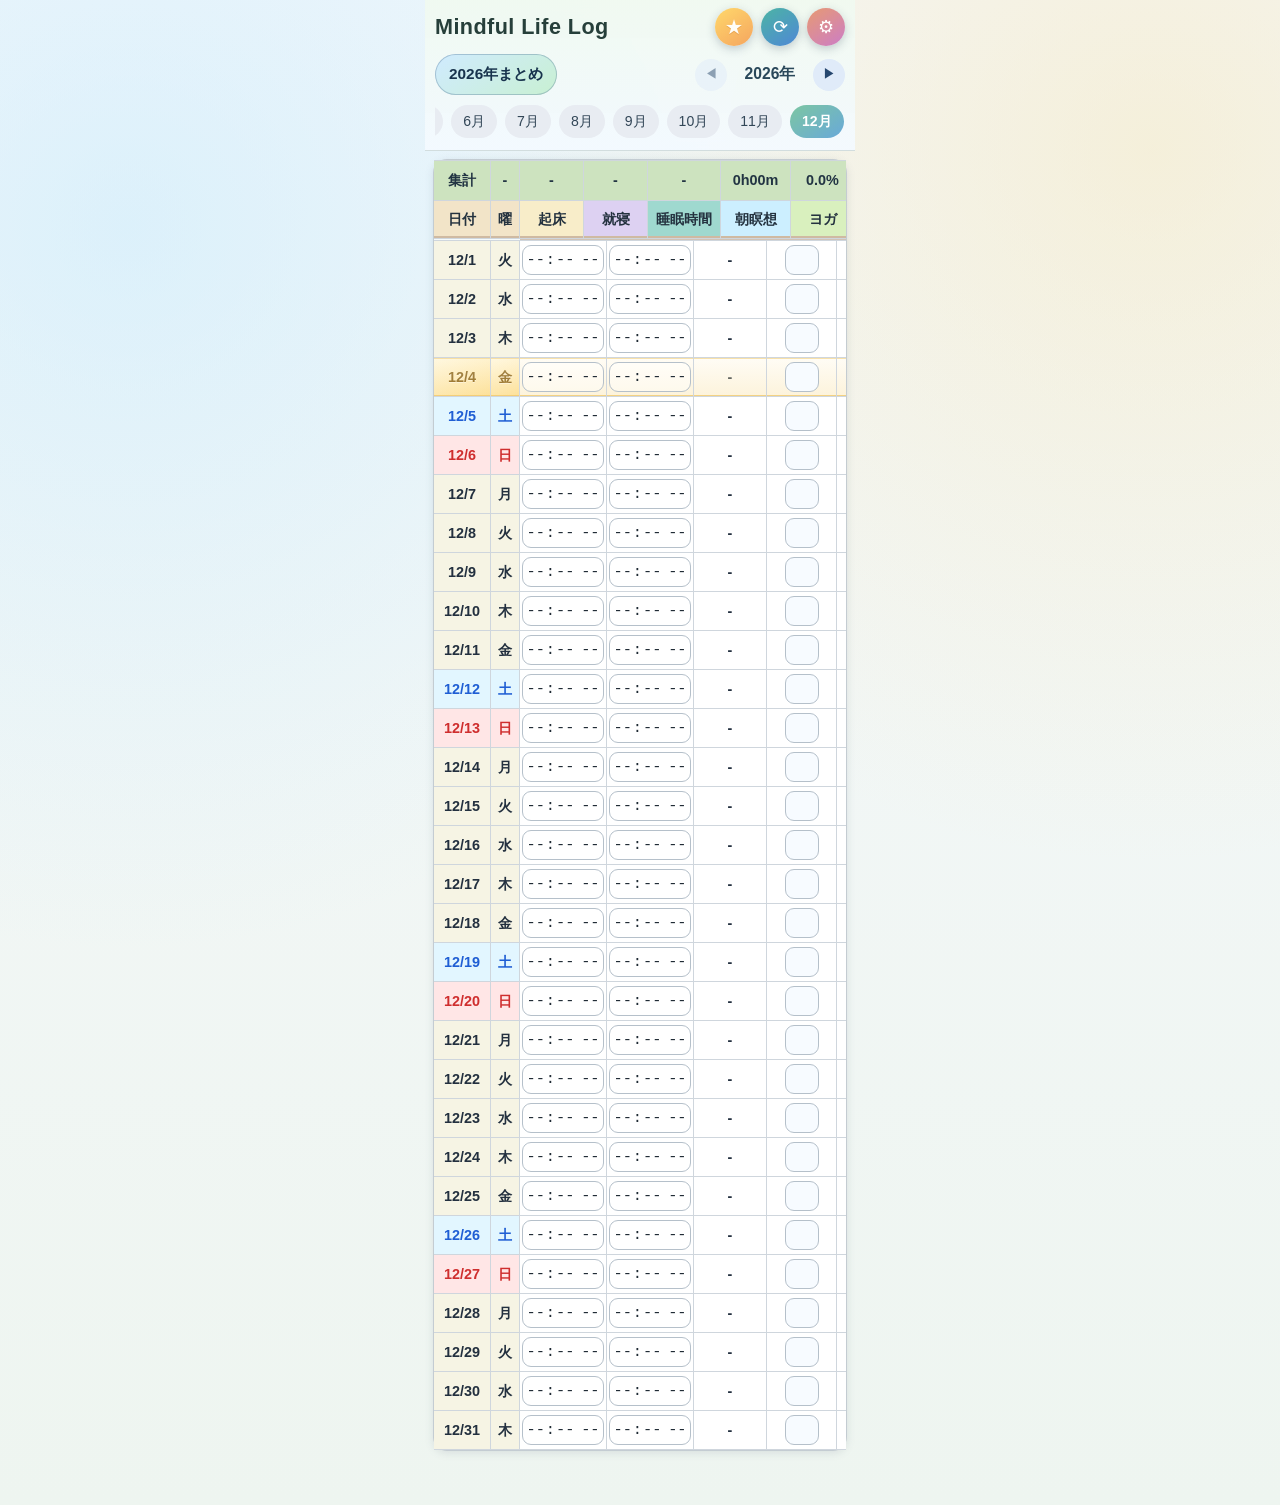
<file: index.html>
﻿<!doctype html>
<html lang="ja">
<head>
  <meta charset="utf-8">
  <meta name="viewport" content="width=device-width, initial-scale=1, viewport-fit=cover">
  <meta name="theme-color" content="#9fd095">
  <meta name="apple-mobile-web-app-capable" content="yes">
  <meta name="apple-mobile-web-app-title" content="整">
  <meta name="apple-mobile-web-app-status-bar-style" content="default">
  <title>Mindful Life Log</title>
  <link rel="manifest" href="manifest.webmanifest?v=20260607-3">
  <link rel="apple-touch-icon" href="icons/apple-touch-icon.png?v=20260607-3">
  <link rel="icon" href="icons/icon-192.png?v=20260607-3" type="image/png">
  <link rel="stylesheet" href="styles.css?v=20260607-3">
</head>
<body>
  <div class="app-shell">
    <header class="top-header" id="topHeader">
      <div class="header-row row-1">
        <h1 class="app-title">Mindful Life Log</h1>
        <div class="header-actions">
          <button class="icon-button jump-week-button" id="jumpWeekButton" type="button" aria-label="今週へ移動">
            <span aria-hidden="true">★</span>
          </button>
          <button class="icon-button update-button" id="updateButton" type="button" aria-label="更新">
            <span aria-hidden="true">⟳</span>
          </button>
          <button class="icon-button settings-button" id="settingsButton" type="button" aria-label="設定">
            <span aria-hidden="true">⚙</span>
          </button>
        </div>
      </div>
      <div class="header-row row-2">
        <button class="summary-link" id="summaryButton" type="button">2026年まとめ</button>
        <div class="year-switch" aria-label="年切り替え">
          <button id="yearPrevButton" class="year-button" type="button" aria-label="前年">◀</button>
          <p id="yearLabel" class="year-label">2026年</p>
          <button id="yearNextButton" class="year-button" type="button" aria-label="翌年">▶</button>
        </div>
      </div>
      <div class="header-row row-3">
        <div class="month-tabs" id="monthTabs" role="tablist" aria-label="月タブ"></div>
      </div>
    </header>

    <main id="monthSections" class="month-sections"></main>
  </div>

  <div id="weeklyGoalToast" class="weekly-goal-toast hidden" aria-live="polite" aria-atomic="true"></div>

  <div id="settingsModal" class="modal hidden" role="dialog" aria-modal="true" aria-labelledby="settingsTitle">
    <div class="modal-card">
      <div class="modal-head">
        <h2 id="settingsTitle">バックアップ</h2>
        <button id="closeSettingsButton" class="close-button" type="button" aria-label="閉じる">×</button>
      </div>

      <section class="modal-section">
        <h3>バックアップ文字列を作成</h3>
        <button id="createBackupButton" class="plain-button" type="button">作成</button>
        <textarea id="backupOutput" rows="5" readonly></textarea>
      </section>

      <section class="modal-section">
        <h3>復元</h3>
        <textarea id="restoreInput" rows="5" placeholder="ここにバックアップ文字列を貼り付け"></textarea>
        <button id="restoreButton" class="plain-button" type="button">復元する</button>
      </section>
    </div>
  </div>

  <div id="weightPickerModal" class="modal picker-modal hidden" role="dialog" aria-modal="true" aria-labelledby="weightPickerTitle">
    <div class="picker-sheet">
      <div class="picker-head">
        <h2 id="weightPickerTitle">体重</h2>
        <p class="picker-range">55.0kg - 70.0kg</p>
      </div>
      <p id="weightPickerValue" class="picker-value">55.0</p>
      <div id="weightPickerList" class="weight-picker-list" role="listbox" aria-label="体重選択"></div>
      <div class="picker-actions">
        <button id="resetWeightPickerButton" class="picker-action picker-reset" type="button">リセット</button>
        <button id="doneWeightPickerButton" class="picker-action picker-done" type="button">完了</button>
      </div>
    </div>
  </div>

  <div id="noteModal" class="modal hidden" role="dialog" aria-modal="true" aria-labelledby="noteTitle">
    <div class="modal-card note-modal-card">
      <div class="modal-head">
        <h2 id="noteTitle">備考</h2>
      </div>
      <section class="modal-section">
        <textarea id="noteInput" rows="6" placeholder="備考を入力"></textarea>
      </section>
      <div class="picker-actions">
        <button id="resetNoteButton" class="picker-action picker-reset" type="button">リセット</button>
        <button id="doneNoteButton" class="picker-action picker-done" type="button">完了</button>
      </div>
    </div>
  </div>

  <script src="common.js?v=20260607-3"></script>
  <script src="app.js?v=20260607-3"></script>
</body>
</html>
</file>
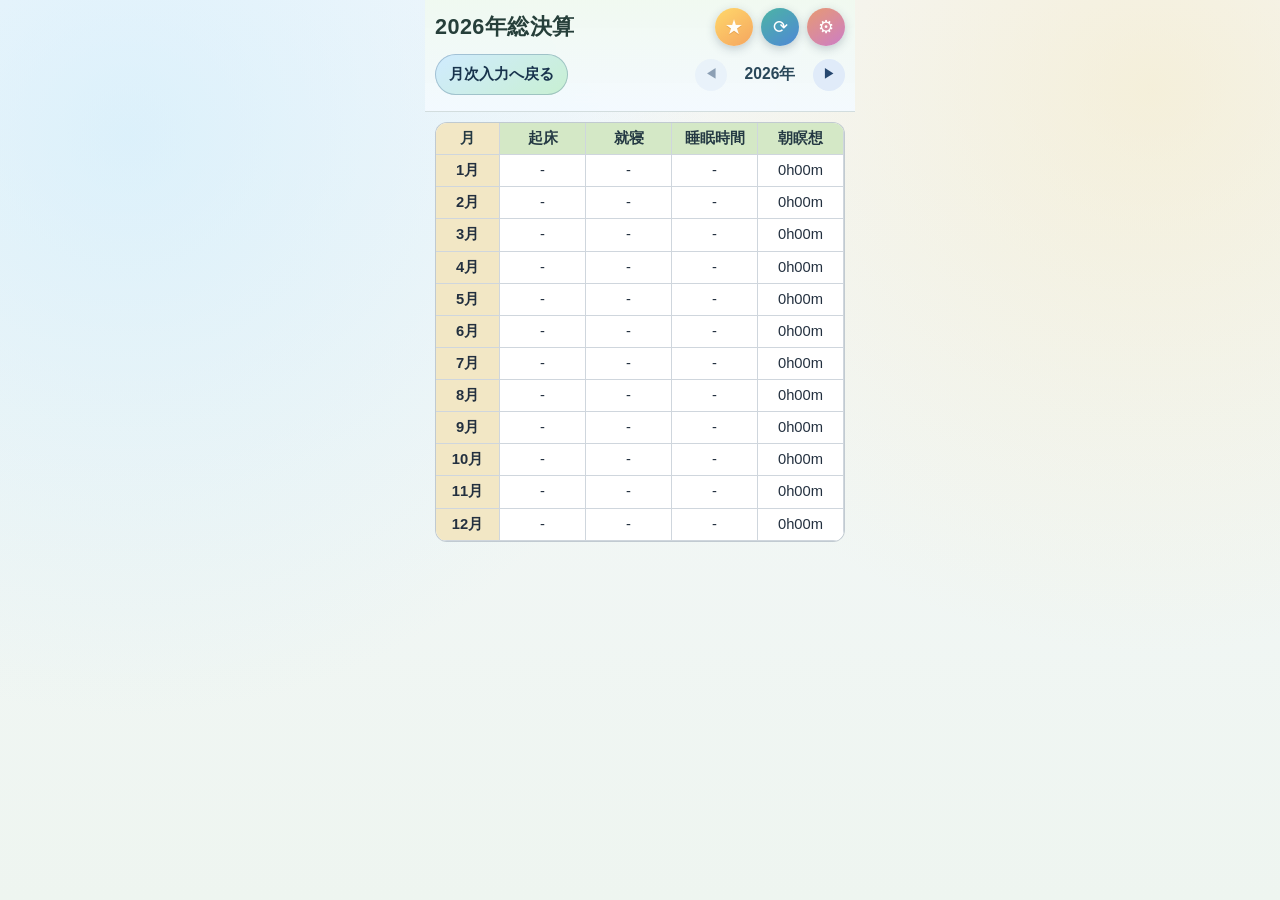
<file: summary.html>
﻿<!doctype html>
<html lang="ja">
<head>
  <meta charset="utf-8">
  <meta name="viewport" content="width=device-width, initial-scale=1, viewport-fit=cover">
  <meta name="theme-color" content="#9fd095">
  <meta name="apple-mobile-web-app-capable" content="yes">
  <meta name="apple-mobile-web-app-title" content="整">
  <meta name="apple-mobile-web-app-status-bar-style" content="default">
  <title>Mindful Life Log - 年総決算</title>
  <link rel="manifest" href="manifest.webmanifest?v=20260607-3">
  <link rel="apple-touch-icon" href="icons/apple-touch-icon.png?v=20260607-3">
  <link rel="icon" href="icons/icon-192.png?v=20260607-3" type="image/png">
  <link rel="stylesheet" href="styles.css?v=20260607-3">
</head>
<body>
  <div class="app-shell summary-shell">
    <header class="top-header summary-header" id="summaryHeader">
      <div class="header-row row-1">
        <h1 class="app-title" id="summaryTitle">2026年総決算</h1>
        <div class="header-actions">
          <button class="icon-button jump-week-button" id="jumpWeekButton" type="button" aria-label="今週へ移動">
            <span aria-hidden="true">★</span>
          </button>
          <button class="icon-button update-button" id="updateButton" type="button" aria-label="更新">
            <span aria-hidden="true">⟳</span>
          </button>
          <button class="icon-button settings-button" id="settingsButton" type="button" aria-label="設定">
            <span aria-hidden="true">⚙</span>
          </button>
        </div>
      </div>
      <div class="header-row row-2">
        <button class="summary-link" id="backToMainButton" type="button">月次入力へ戻る</button>
        <div class="year-switch" aria-label="年切り替え">
          <button id="yearPrevButton" class="year-button" type="button" aria-label="前年">◀</button>
          <p id="yearLabel" class="year-label">2026年</p>
          <button id="yearNextButton" class="year-button" type="button" aria-label="翌年">▶</button>
        </div>
      </div>
    </header>

    <main class="summary-main">
      <div class="table-scroll summary-table-scroll">
        <table class="year-summary-table" id="yearSummaryTable"></table>
      </div>
    </main>
  </div>

  <div id="settingsModal" class="modal hidden" role="dialog" aria-modal="true" aria-labelledby="settingsTitle">
    <div class="modal-card">
      <div class="modal-head">
        <h2 id="settingsTitle">バックアップ</h2>
        <button id="closeSettingsButton" class="close-button" type="button" aria-label="閉じる">×</button>
      </div>

      <section class="modal-section">
        <h3>バックアップ文字列を作成</h3>
        <button id="createBackupButton" class="plain-button" type="button">作成</button>
        <textarea id="backupOutput" rows="5" readonly></textarea>
      </section>

      <section class="modal-section">
        <h3>復元</h3>
        <textarea id="restoreInput" rows="5" placeholder="ここにバックアップ文字列を貼り付け"></textarea>
        <button id="restoreButton" class="plain-button" type="button">復元する</button>
      </section>
    </div>
  </div>

  <script src="common.js?v=20260607-3"></script>
  <script src="summary.js?v=20260607-3"></script>
</body>
</html>
</file>
<file: styles.css>
﻿:root {
  --app-max-width: 430px;
  --date-col-width: 57px;
  --weekday-col-width: 29px;
  --sticky-left-width: calc(var(--date-col-width) + var(--weekday-col-width));
  --aggregate-height: 40px;
  --header-height: 140px;
  --table-sticky-top: 0px;
  --summary-sticky-top: 0px;
  --line: #cfd6dd;
  --bg-glass: rgba(255, 255, 255, 0.88);
  --text-main: #23303f;
  --today-accent: #f0c76a;
  --today-fill: #ffe7a8;
  --today-glow: rgba(245, 205, 108, 0.42);
  --today-text: #7a5208;
  --today-line: rgba(240, 199, 106, 0.78);
  --today-ring: rgba(240, 199, 106, 0.88);
  --today-shadow: rgba(245, 205, 108, 0.2);
  --today-shadow-strong: rgba(245, 205, 108, 0.55);
  --miss-fill: linear-gradient(145deg, #4d5662, #353d48);
  --miss-control-bg: rgba(44, 52, 62, 0.78);
  --miss-control-line: rgba(198, 207, 218, 0.24);
  --miss-control-text: #f5f7fb;
}

* {
  box-sizing: border-box;
}

html,
body {
  margin: 0;
  padding: 0;
  min-height: 100%;
}

body {
  background:
    radial-gradient(circle at 10% 15%, rgba(201, 235, 252, 0.56), transparent 42%),
    radial-gradient(circle at 90% 10%, rgba(245, 230, 184, 0.48), transparent 40%),
    linear-gradient(180deg, #f5f8fb 0%, #eef5f0 100%);
  color: var(--text-main);
  font-family: "Hiragino Maru Gothic ProN", "Yu Gothic", "Meiryo", sans-serif;
  line-height: 1.3;
}

.app-shell {
  width: 100%;
  max-width: var(--app-max-width);
  margin: 0 auto;
  padding-bottom: 20px;
}

.top-header {
  position: sticky;
  top: 0;
  z-index: 80;
  padding: calc(env(safe-area-inset-top) + 8px) 10px 8px;
  background: linear-gradient(180deg, rgba(240, 249, 240, 0.95), rgba(243, 249, 255, 0.94));
  backdrop-filter: blur(8px);
  border-bottom: 1px solid rgba(170, 184, 198, 0.44);
}

.header-row {
  display: flex;
  align-items: center;
  justify-content: space-between;
  gap: 8px;
}

.row-1,
.row-2 {
  margin-bottom: 8px;
}

.app-title {
  margin: 0;
  font-size: 1.35rem;
  letter-spacing: 0.02em;
  color: #263f3a;
}

.header-actions {
  display: flex;
  align-items: center;
  gap: 8px;
}

.icon-button {
  width: 38px;
  height: 38px;
  border: none;
  border-radius: 999px;
  display: grid;
  place-items: center;
  color: #ffffff;
  font-size: 1.1rem;
  box-shadow: 0 3px 10px rgba(56, 78, 96, 0.27);
}

.update-button {
  background: linear-gradient(145deg, #4cb4a4, #4f88d6);
}

.jump-week-button {
  background: linear-gradient(145deg, #ffd86b, #f5a55f);
  color: #fffdf7;
  text-shadow: 0 1px 0 rgba(181, 99, 29, 0.28);
}

.settings-button {
  background: linear-gradient(145deg, #e79a72, #cc7dc7);
}

.icon-button:active {
  transform: scale(0.95);
}

.summary-link {
  border: none;
  border-radius: 999px;
  padding: 10px 14px;
  font-size: 0.96rem;
  font-weight: 700;
  color: #18334d;
  background: linear-gradient(145deg, #d0ebff, #c8f0d2);
  box-shadow: inset 0 0 0 1px rgba(80, 118, 146, 0.36);
}

.year-switch {
  display: flex;
  align-items: center;
  gap: 8px;
}

.year-button {
  width: 32px;
  height: 32px;
  border-radius: 999px;
  border: none;
  background: #e0ebf9;
  color: #26476f;
  font-size: 0.78rem;
  font-weight: 700;
}

.year-button[disabled] {
  opacity: 0.5;
}

.year-label {
  margin: 0;
  min-width: 70px;
  text-align: center;
  font-size: 0.98rem;
  font-weight: 700;
  color: #2a485a;
}

.month-tabs {
  display: flex;
  gap: 8px;
  overflow-x: auto;
  padding: 2px 1px 4px;
  scrollbar-width: thin;
}

.month-tabs::-webkit-scrollbar {
  height: 4px;
}

.month-tab {
  flex: 0 0 auto;
  border: none;
  border-radius: 999px;
  padding: 7px 12px;
  font-size: 0.88rem;
  background: #e8ecf2;
  color: #324657;
}

.month-tab.active {
  background: linear-gradient(145deg, #7cc6a2, #69a9d9);
  color: #ffffff;
  font-weight: 700;
}

.month-sections {
  padding: 8px 8px 20px;
}

.month-section {
  margin-bottom: 14px;
  border: 1px solid rgba(148, 162, 174, 0.55);
  border-radius: 14px;
  overflow: visible;
  background: var(--bg-glass);
  box-shadow: 0 2px 8px rgba(84, 102, 122, 0.15);
}

.month-title {
  margin: 0;
  padding: 8px 10px;
  font-size: 1rem;
  color: #264457;
  background: linear-gradient(140deg, #f6f9fc, #e8f0ea);
  border-bottom: 1px solid var(--line);
}

.month-sticky-head {
  position: sticky;
  top: var(--table-sticky-top);
  z-index: 70;
  display: flex;
  align-items: stretch;
  background: rgba(245, 250, 251, 0.96);
  border-top: 1px solid var(--line);
  border-bottom: 1px solid var(--line);
}

.month-fixed-head {
  flex: 0 0 var(--sticky-left-width);
  width: var(--sticky-left-width);
  overflow: hidden;
}

.month-fixed-head .month-table {
  width: var(--sticky-left-width);
  min-width: var(--sticky-left-width);
}

.table-scroll {
  overflow-x: auto;
  overflow-y: hidden;
  position: relative;
  -webkit-overflow-scrolling: touch;
  scrollbar-width: none;
}

.table-scroll::-webkit-scrollbar {
  display: none;
}

.head-scroll {
  flex: 1 1 auto;
  overflow-x: auto;
  overflow-y: hidden;
  pointer-events: none;
  border-bottom: 1px solid rgba(188, 167, 144, 0.65);
}

.month-table {
  border-collapse: separate;
  border-spacing: 0;
  table-layout: fixed;
  width: max-content;
  min-width: 0;
  font-size: 0.9rem;
}

.month-table th,
.month-table td {
  min-width: 0;
  border-right: 1px solid var(--line);
  border-bottom: 1px solid var(--line);
  padding: 4px 5px;
  text-align: center;
  height: 38px;
  background: #ffffff;
  overflow: hidden;
  white-space: nowrap;
}

.month-table thead th {
  font-weight: 700;
  color: #223443;
}

.month-table .aggregate-row th {
  position: relative;
  z-index: 10;
  background: #cde3bf;
  height: var(--aggregate-height);
}

.month-table .column-row th {
  position: relative;
  z-index: 10;
  background: #f2e4c8;
  color: #24323f;
  box-shadow: inset 0 -2px 0 #cfbaa2;
}

.month-table .column-row th[data-column="wakeTime"] {
  background: #f8edc9;
}

.month-table .column-row th[data-column="bedTime"] {
  background: #ddd1f2;
}

.month-table .column-row th[data-column="sleepDuration"] {
  background: #9fd9cf;
}

.month-table .column-row th[data-column="morningMeditation"] {
  background: #ccefff;
}

.month-table .column-row th[data-column="yoga"] {
  background: #d9f0be;
}

.month-table .column-row th[data-column="morningStairs"] {
  background: #ffd7b4;
}

.month-table .column-row th[data-column="mercari"] {
  background: #bfe78d;
}

.month-table .column-row th[data-column="paleo"] {
  background: #7eb7d9;
}

.month-table .column-row th[data-column="walk"] {
  background: #e78d69;
}

.month-table .column-row th[data-column="strengthTraining"] {
  background: #f3bfd0;
}

.month-table .column-row th[data-column="nightStairs"] {
  background: #5876a6;
  color: #f7fbff;
}

.month-table .column-row th[data-column="reading"] {
  background: #ffd9be;
}

.month-table .column-row th[data-column="bathMeditation"] {
  background: #8fb3ea;
}

.month-table .sticky-col-1 {
  position: sticky;
  left: 0;
  width: var(--table-date-width, var(--date-col-width));
  min-width: var(--table-date-width, var(--date-col-width));
  max-width: var(--table-date-width, var(--date-col-width));
  z-index: 18;
}

.month-table .sticky-col-2 {
  position: sticky;
  left: var(--table-date-width, var(--date-col-width));
  width: var(--table-weekday-width, var(--weekday-col-width));
  min-width: var(--table-weekday-width, var(--weekday-col-width));
  max-width: var(--table-weekday-width, var(--weekday-col-width));
  z-index: 17;
}

.month-table tbody .sticky-col-1,
.month-table tbody .sticky-col-2 {
  background: #f6f4e4;
  font-weight: 700;
}

.month-table tbody td {
  position: relative;
  z-index: 1;
}

.month-table tbody tr.today-row td::before {
  content: "";
  position: absolute;
  inset: 0;
  background: linear-gradient(180deg, rgba(255, 248, 228, 0.62), var(--today-glow));
  opacity: 0.58;
  pointer-events: none;
}

.month-table tbody tr.today-row td > * {
  position: relative;
  z-index: 1;
}

.month-table tbody tr.today-row td {
  box-shadow:
    inset 0 1px 0 var(--today-line),
    inset 0 -1px 0 var(--today-line);
}

.month-table tbody td.input-cell {
  padding: 2px;
}

.month-table .aggregate-row .sticky-col-1,
.month-table .aggregate-row .sticky-col-2 {
  left: var(--table-date-width, var(--date-col-width)) !important;
  z-index: 64;
  background: #bdd9ab;
}

.month-table .aggregate-row .sticky-col-1 {
  left: 0 !important;
}

.month-table .column-row .sticky-col-1,
.month-table .column-row .sticky-col-2 {
  left: var(--table-date-width, var(--date-col-width)) !important;
  z-index: 63;
  background: #e9d8b2;
}

.month-table .column-row .sticky-col-1 {
  left: 0 !important;
}

.month-fixed-head .month-table th,
.month-fixed-head .month-table td {
  border-right: 1px solid var(--line);
}

.date-sat,
.weekday-sat {
  background: #e2f6ff !important;
  color: #1f5ed4;
}

.date-holiday,
.weekday-holiday {
  background: #ffe6e6 !important;
  color: #cf2e2e;
}

.date-today,
.weekday-today {
  background: linear-gradient(145deg, #fff8df, var(--today-fill)) !important;
  color: var(--today-text) !important;
  font-weight: 800;
  text-shadow: 0 1px 0 rgba(255, 255, 255, 0.72);
  box-shadow:
    inset 0 0 0 1px rgba(255, 255, 255, 0.82),
    inset 0 0 0 2px var(--today-ring),
    0 0 16px var(--today-shadow);
}

.month-table tbody tr.today-row-intro td::before {
  animation: today-row-glow 2.2s ease-out 1;
}

.month-table tbody tr.today-row-intro .date-today,
.month-table tbody tr.today-row-intro .weekday-today {
  animation: today-badge-glow 2.2s ease-out 1;
}

@keyframes today-row-glow {
  0% {
    opacity: 0;
  }
  28% {
    opacity: 1;
  }
  100% {
    opacity: 0.58;
  }
}

@keyframes today-badge-glow {
  0% {
    box-shadow:
      inset 0 0 0 1px rgba(255, 255, 255, 0),
      inset 0 0 0 2px rgba(240, 199, 106, 0),
      0 0 0 rgba(245, 205, 108, 0);
    filter: brightness(1);
  }
  30% {
    box-shadow:
      inset 0 0 0 1px rgba(255, 255, 255, 0.96),
      inset 0 0 0 2px var(--today-accent),
      0 0 20px var(--today-shadow-strong);
    filter: brightness(1.05);
  }
  100% {
    box-shadow:
      inset 0 0 0 1px rgba(255, 255, 255, 0.82),
      inset 0 0 0 2px var(--today-ring),
      0 0 16px var(--today-shadow);
    filter: brightness(1);
  }
}

@media (prefers-reduced-motion: reduce) {
  .month-table tbody tr.today-row-intro td::before,
  .month-table tbody tr.today-row-intro .date-today,
  .month-table tbody tr.today-row-intro .weekday-today {
    animation: none;
  }
}

.time-input,
.select-input,
.weight-input {
  display: block;
  width: 100%;
  max-width: 100%;
  min-width: 0;
  min-height: 30px;
  border: 1px solid #b5c0ca;
  border-radius: 9px;
  background: #f7fbff;
  color: #1f2a34;
  font-size: 0.96rem;
  text-align: center;
  padding: 2px 4px;
}

.time-input {
  -webkit-appearance: none;
  appearance: none;
  font-variant-numeric: tabular-nums;
  letter-spacing: 0;
  padding: 2px;
}

.time-input::-webkit-calendar-picker-indicator {
  display: none;
}

.time-input::-webkit-date-and-time-value {
  text-align: center;
}

.select-input,
.weight-input {
  appearance: textfield;
}

.select-input {
  -webkit-appearance: none;
  appearance: none;
  background-image: none;
  padding-right: 4px;
}

.compact-select-input {
  width: 50%;
  min-width: 34px;
  margin-left: auto;
  margin-right: auto;
  padding-left: 0;
  padding-right: 0;
  text-align: center;
  text-align-last: center;
}

.weight-picker-trigger {
  appearance: none;
  -webkit-appearance: none;
  cursor: pointer;
}

.weight-picker-trigger.is-empty {
  color: transparent;
}

.note-cell {
  text-align: center;
}

.note-button {
  display: inline-grid;
  place-items: center;
  width: 100%;
  min-height: 30px;
  border: 1px solid #b5c0ca;
  border-radius: 9px;
  background: #f7fbff;
  color: #496077;
  font-size: 1rem;
  line-height: 1;
}

.note-button.has-note {
  background: linear-gradient(145deg, #ffe8a8, #ffd2b6);
  color: #75432b;
  border-color: #dfb88f;
}

.select-input::-ms-expand {
  display: none;
}

.weight-input::-webkit-outer-spin-button,
.weight-input::-webkit-inner-spin-button {
  -webkit-appearance: none;
  margin: 0;
}

.check-cell {
  background: #f5f7fa;
}

.check-input {
  -webkit-appearance: none;
  appearance: none;
  display: grid;
  place-items: center;
  width: 30px;
  height: 30px;
  margin: 0 auto;
  border: 1px solid #b5c0ca;
  border-radius: 10px;
  background: #f7fbff;
  color: #6f8294;
  font: inherit;
  font-size: 1rem;
  font-weight: 700;
  line-height: 1;
  padding: 0;
  cursor: pointer;
}

.check-input:focus-visible {
  outline: 2px solid rgba(79, 136, 214, 0.36);
  outline-offset: 1px;
}

.check-input:active {
  transform: scale(0.95);
}

.check-input.check-input-empty {
  color: transparent;
}

.check-input.check-input-done {
  background: rgba(255, 255, 255, 0.72);
  border-color: rgba(103, 136, 173, 0.5);
  color: #4f80d9;
}

.check-input.check-input-miss {
  background: var(--miss-control-bg);
  border-color: var(--miss-control-line);
  color: var(--miss-control-text);
}

.month-table tbody td.yoga-on {
  background: #edf8e2;
}

.check-cell.morning-stairs-on {
  background: #fff0e2;
}

.check-cell.strength-week-good {
  background: linear-gradient(145deg, #ffc1d9, #ff76aa);
  box-shadow: inset 0 0 0 1px rgba(219, 53, 111, 0.24);
}

.check-cell.strength-week-low {
  background: #e8f4ff;
}

.check-cell.night-stairs-on {
  background: #e3ebf8;
}

.check-cell.check-miss {
  background: var(--miss-fill);
}

.month-table tbody td[data-column="strengthTraining"] .check-input-miss {
  background: rgba(255, 255, 255, 0.72);
  border-color: rgba(173, 103, 127, 0.34);
  color: #8a6170;
}

.month-table tbody td.value-filled[data-column="morningMeditation"] {
  background: #eefaff;
}

.month-table tbody td.value-filled[data-column="mercari"] {
  background: #edf8df;
}

.month-table tbody td.value-filled[data-column="paleo"] {
  background: #e5f1f8;
}

.month-table tbody td.value-filled[data-column="walk"] {
  background: #fae6dc;
}

.month-table tbody td.value-filled[data-column="reading"] {
  background: #fff1e7;
}

.month-table tbody td.value-filled[data-column="bathMeditation"] {
  background: #e7eefc;
}

.month-table tbody td.value-miss[data-column="morningMeditation"],
.month-table tbody td.value-miss[data-column="mercari"],
.month-table tbody td.value-miss[data-column="paleo"],
.month-table tbody td.value-miss[data-column="walk"],
.month-table tbody td.value-miss[data-column="reading"],
.month-table tbody td.value-miss[data-column="bathMeditation"] {
  background: var(--miss-fill);
}

.month-table tbody td.value-miss .select-input {
  background: var(--miss-control-bg);
  border-color: var(--miss-control-line);
  color: var(--miss-control-text);
}

.weekly-goal-toast {
  position: fixed;
  left: 50%;
  top: 50%;
  z-index: 160;
  width: min(calc(100% - 36px), 360px);
  transform: translate(-50%, -50%);
  padding: 13px 16px;
  border: 1px solid rgba(219, 53, 111, 0.24);
  border-radius: 14px;
  background: linear-gradient(145deg, #fff4b8, #ff7eb3);
  color: #67304a;
  box-shadow: 0 14px 32px rgba(89, 52, 74, 0.24);
  font-size: 1.02rem;
  font-weight: 800;
  text-align: center;
  pointer-events: none;
  animation: toast-pop 0.22s ease-out;
}

.weekly-goal-toast.hidden {
  display: none;
}

@keyframes toast-pop {
  0% {
    opacity: 0;
    transform: translate(-50%, calc(-50% - 8px)) scale(0.96);
  }
  100% {
    opacity: 1;
    transform: translate(-50%, -50%) scale(1);
  }
}

.month-table tbody td.weight-up {
  background: #ef9a7a;
}

.month-table tbody td.weight-same {
  background: #f8edc9;
}

.month-table tbody td.weight-down {
  background: #d9f1ff;
}

.month-table tbody td.weight-up .weight-picker-trigger,
.month-table tbody td.weight-same .weight-picker-trigger,
.month-table tbody td.weight-down .weight-picker-trigger {
  background: rgba(255, 255, 255, 0.42);
}

.month-table tbody td[data-column="wakeTime"] .time-input,
.month-table tbody td[data-column="bedTime"] .time-input {
  background: rgba(255, 255, 255, 0.42);
}

.sleep-cell {
  font-weight: 700;
}

.value-cell {
  font-weight: 700;
}

.summary-main {
  padding: 10px;
}

.year-summary-table {
  border-collapse: separate;
  border-spacing: 0;
  width: max-content;
  min-width: 1040px;
  font-size: 0.92rem;
}

.year-summary-table th,
.year-summary-table td {
  min-width: 86px;
  border-right: 1px solid var(--line);
  border-bottom: 1px solid var(--line);
  padding: 6px 7px;
  text-align: center;
  background: #fff;
}

.year-summary-table thead th {
  background: #d4e8c6;
  color: #243943;
}

.year-summary-table .month-col {
  position: sticky;
  left: 0;
  min-width: 64px;
  max-width: 64px;
  background: #f2e7c5;
  z-index: 32;
  font-weight: 700;
}

.year-summary-table thead .month-col {
  z-index: 33;
}

.summary-table-scroll {
  border: 1px solid rgba(143, 159, 172, 0.55);
  border-radius: 12px;
  background: var(--bg-glass);
}

.modal {
  position: fixed;
  inset: 0;
  z-index: 120;
  background: rgba(20, 32, 44, 0.38);
  display: flex;
  align-items: center;
  justify-content: center;
  padding: 12px;
}

.modal.hidden {
  display: none;
}

.modal-card {
  width: min(100%, 420px);
  max-height: calc(100dvh - 24px);
  overflow-y: auto;
  border-radius: 14px;
  background: #fff;
  padding: 14px;
  box-shadow: 0 8px 24px rgba(22, 33, 44, 0.3);
}

.note-modal-card {
  padding-bottom: calc(env(safe-area-inset-bottom) + 14px);
}

.modal-head {
  display: flex;
  justify-content: space-between;
  align-items: center;
  gap: 10px;
  margin-bottom: 10px;
}

.modal-head h2 {
  margin: 0;
  font-size: 1.1rem;
}

.close-button {
  border: none;
  background: #efeff3;
  width: 34px;
  height: 34px;
  border-radius: 999px;
  font-size: 1.2rem;
  color: #364f6a;
}

.modal-section {
  margin-bottom: 14px;
}

.modal-section h3 {
  margin: 0 0 8px;
  font-size: 0.94rem;
  color: #2f4b5f;
}

.modal-section textarea {
  width: 100%;
  margin-top: 8px;
  border-radius: 9px;
  border: 1px solid #b9c4cf;
  padding: 8px;
  font-size: 0.88rem;
  font-family: "Consolas", "Yu Gothic", monospace;
}

.plain-button {
  border: none;
  border-radius: 9px;
  padding: 10px 12px;
  font-size: 0.94rem;
  font-weight: 700;
  color: #17384a;
  background: linear-gradient(145deg, #d6ecff, #d4f2db);
}

.picker-modal {
  align-items: flex-end;
  padding: 0;
}

.picker-sheet {
  width: min(100%, 430px);
  background: #fff;
  border-radius: 18px 18px 0 0;
  padding: 14px 12px calc(env(safe-area-inset-bottom) + 14px);
  box-shadow: 0 -8px 24px rgba(22, 33, 44, 0.24);
}

.picker-head {
  display: flex;
  align-items: baseline;
  justify-content: space-between;
  gap: 12px;
}

.picker-head h2 {
  margin: 0;
  font-size: 1.08rem;
  color: #274257;
}

.picker-range {
  margin: 0;
  font-size: 0.8rem;
  color: #5a7188;
}

.picker-value {
  margin: 8px 0 10px;
  font-size: 1.42rem;
  font-weight: 700;
  color: #23303f;
  text-align: center;
  font-variant-numeric: tabular-nums;
}

.weight-picker-list {
  max-height: min(45dvh, 360px);
  overflow-y: auto;
  padding: 6px;
  border: 1px solid #d6e0e8;
  border-radius: 14px;
  background: #f7fbff;
  -webkit-overflow-scrolling: touch;
}

.weight-picker-option {
  display: block;
  width: 100%;
  border: none;
  border-radius: 10px;
  background: transparent;
  color: #23303f;
  padding: 10px 12px;
  font-size: 1rem;
  font-variant-numeric: tabular-nums;
  text-align: center;
}

.weight-picker-option.active {
  background: linear-gradient(145deg, #7cc6a2, #69a9d9);
  color: #fff;
  font-weight: 700;
}

.picker-actions {
  display: grid;
  grid-template-columns: 1fr 1fr;
  gap: 10px;
  margin-top: 12px;
}

.picker-action {
  border: none;
  border-radius: 12px;
  min-height: 44px;
  font-size: 0.98rem;
  font-weight: 700;
}

.picker-reset {
  color: #294457;
  background: #eef3f7;
}

.picker-done {
  color: #fff;
  background: linear-gradient(145deg, #4cb4a4, #4f88d6);
}

@media (max-width: 360px) {
  .app-title {
    font-size: 1.18rem;
  }

  .summary-link {
    font-size: 0.88rem;
    padding: 9px 12px;
  }

  .month-table {
    font-size: 0.84rem;
  }

  .month-table th,
  .month-table td {
    min-width: 68px;
    height: 36px;
  }
}
</file>
